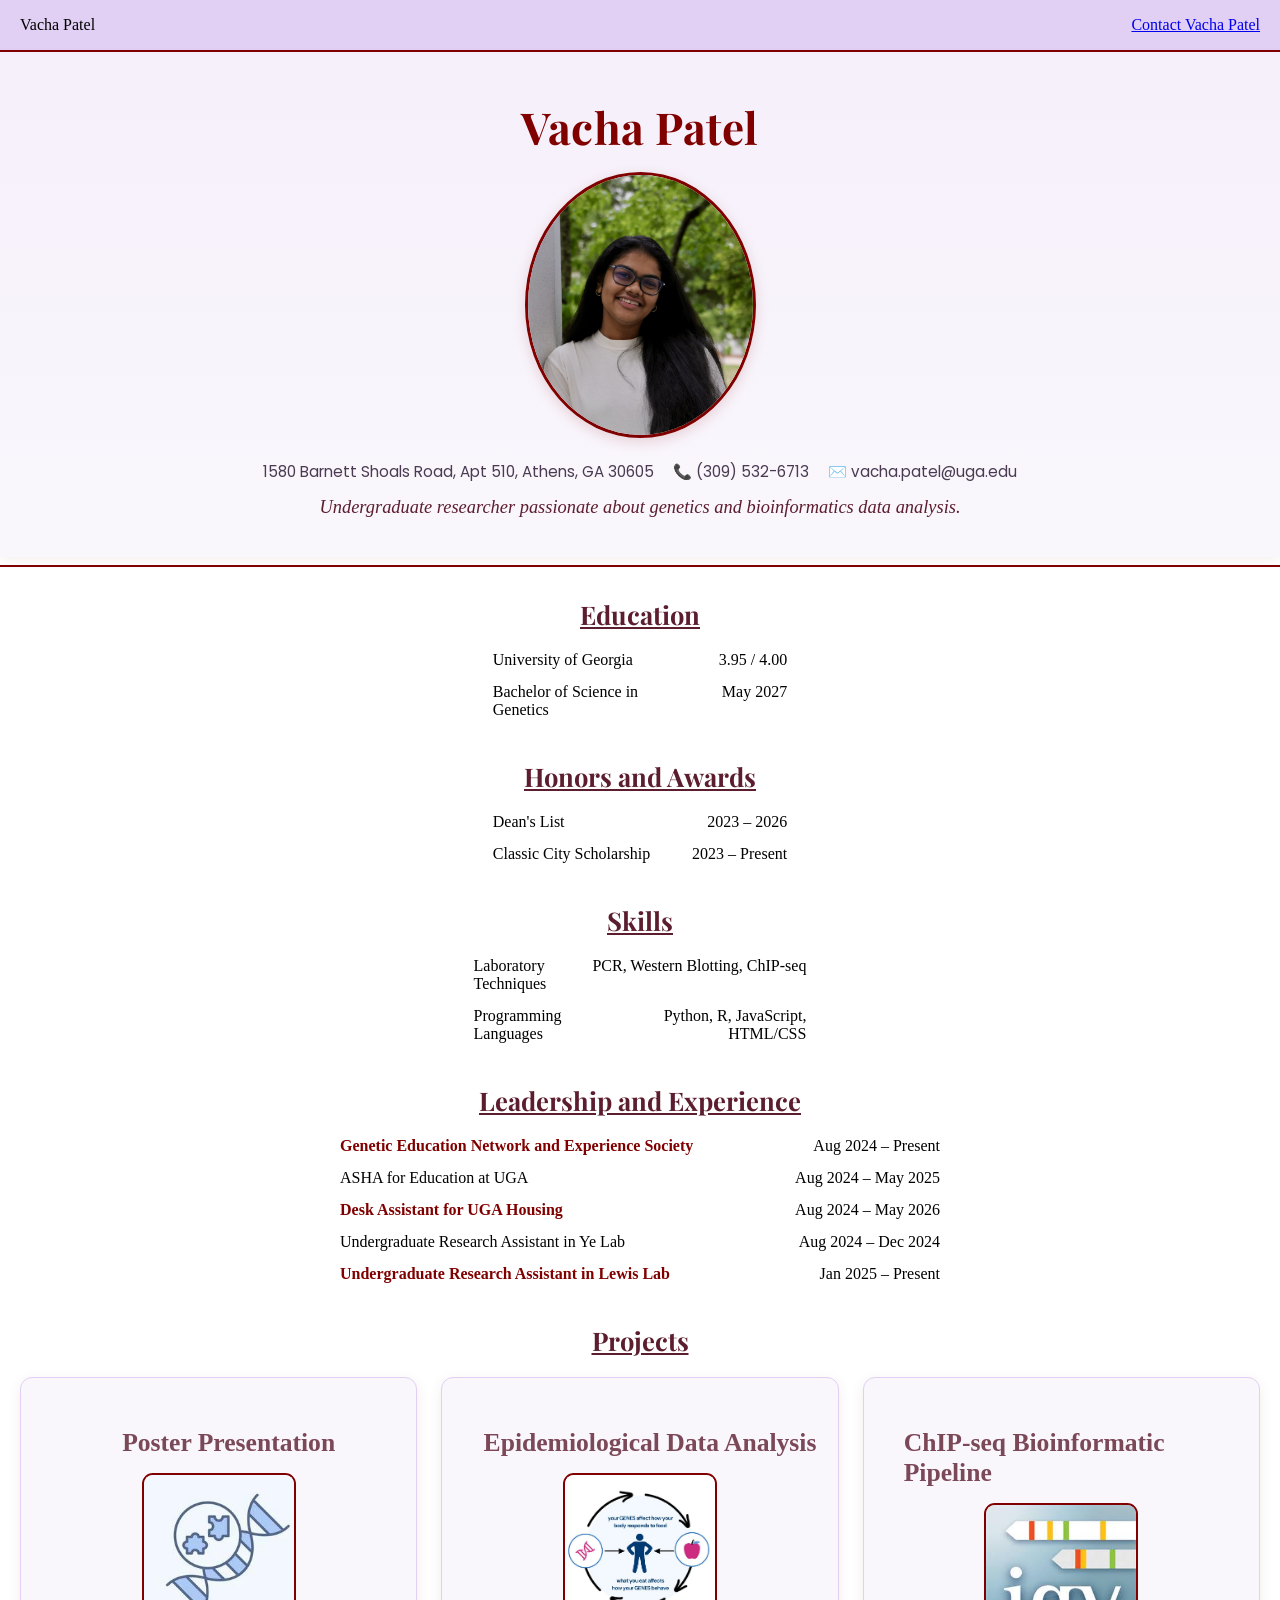
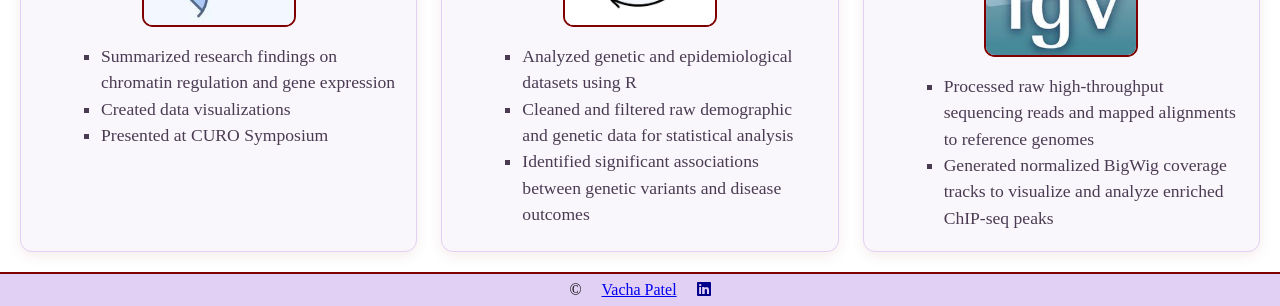
<file: index.html>
<!DOCTYPE html>
<html lang="en">
  <head>
    <meta charset="UTF-8" />
    <meta name="viewport" content="width=device-width, initial-scale=1.0" />
    <link rel="stylesheet" href="css/style.css" />
    <title>Vacha Patel</title>
    <link rel="stylesheet" href="https://cdnjs.cloudflare.com/ajax/libs/font-awesome/6.4.2/css/all.min.css">
    <link rel="preconnect" href="https://fonts.googleapis.com">
    <link rel="preconnect" href="https://fonts.gstatic.com" crossorigin>
    <link href="https://fonts.googleapis.com/css2?family=Playfair+Display:ital,wght@0,600;0,700;1,400&family=Poppins:wght@400;500&display=swap" rel="stylesheet">
  </head>
  <body>
      <nav>
          <p> Vacha Patel </p>
          <p> <a href="contact.html">Contact Vacha Patel</a> </p>
      </nav>
      <header>
          <h1>Vacha Patel</h1>
          <img src="images/vacha_headshot.jpeg" alt="Vacha Patel" width="175" height="175">
          <p class="address">1580 Barnett Shoals Road, Apt 510, Athens, GA 30605 &emsp;📞 (309) 532-6713 &emsp;✉️ vacha.patel@uga.edu </p>
          <p class="tagline"> Undergraduate researcher passionate about genetics and bioinformatics data analysis. </p>
      </header>
      <hr>
      <section>
          <h2>Education</h2>
          <div class="education">
          <dl>
              <dt> University of Georgia </dt>
              <dd> 3.95 / 4.00 </dd>
              <dt> Bachelor of Science in Genetics </dt>
              <dd> May 2027 </dd>
          </dl>
          </div>
      </section>
      
      <section>
          <h2> Honors and Awards </h2>
          <div class="honors">
            <dl>
              <dt> Dean's List </dt>
              <dd> 2023 – 2026 </dd>
              <dt> Classic City Scholarship </dt>
              <dd> 2023 – Present </dd>
            </dl>
          </div>
      </section>
      <section>
          <h2> Skills </h2>
          <div class="skills">
            <dl>
                <dt> Laboratory Techniques </dt>
                <dd> PCR, Western Blotting, ChIP-seq </dd>
                <dt> Programming Languages </dt>
                <dd> Python, R, JavaScript, HTML/CSS </dd>
            </dl>
          </div>
      </section>
      <section>
          <h2> Leadership and Experience </h2>
          <div class="experience">
            <dl>
                <dt> <a href="https://www.instagram.com/genesatuga/" target="_blank">Genetic Education Network and Experience Society</a></dt>
                <dd> Aug 2024 – Present</dd>
                <dt> ASHA for Education at UGA</dt>
                <dd> Aug 2024 – May 2025</dd>
                <dt> <a href="https://housing.uga.edu/" target="_blank">Desk Assistant for UGA Housing</a></dt>
                <dd> Aug 2024 – May 2026</dd>
                <dt> Undergraduate Research Assistant in Ye Lab</dt>
                <dd> Aug 2024 – Dec 2024</dd>
                <dt> <a href="https://lewislab.uga.edu/home" target="_blank">Undergraduate Research Assistant in Lewis Lab</a></dt>
                <dd> Jan 2025 – Present</dd>
            </dl>
            </div>
      </section>
      <section>
          <h2> Projects </h2>
          <div class="three-col">
            <div class="card">
              <h3> Poster Presentation </h3>
              <img src="images/poster_project.jpeg" alt="Poster" width="100" height="100">
              <ul>
                  <li> Summarized research findings on chromatin regulation and gene expression</li>
                  <li> Created data visualizations </li>
                  <li> Presented at CURO Symposium </li>
              </ul>
            </div>
            <div class="card">
                <h3> Epidemiological Data Analysis </h3>
                <img src="images/project2_image.jpeg" alt="Project 2" width="120" height="110">
                <ul>
                    <li> Analyzed genetic and epidemiological datasets using R </li>
                    <li> Cleaned and filtered raw demographic and genetic data for statistical analysis </li>
                    <li> Identified significant associations between genetic variants and disease outcomes </li>
                </ul>
            </div>
            <div class="card">
                <h3> ChIP-seq Bioinformatic Pipeline </h3>
                <img src="images/project3_image.jpeg" alt="Project 3" width="100" height="100">
                <ul>
                    <li> Processed raw high-throughput sequencing reads and mapped alignments to reference genomes </li>
                    <li> Generated normalized BigWig coverage tracks to visualize and analyze enriched ChIP-seq peaks </li>
                </ul>
            </div>
          </div>
      </section>
      <footer>
          &copy; <a href="contact.html">Vacha Patel</a> 
          <a href="https://www.linkedin.com/in/vacha-patel-3574a92a2/" target="_blank">
              <i class="fa-brands fa-linkedin" style="color:darkblue;"></i>
          </a>
      </footer>
  </body>
  </html>
</file>
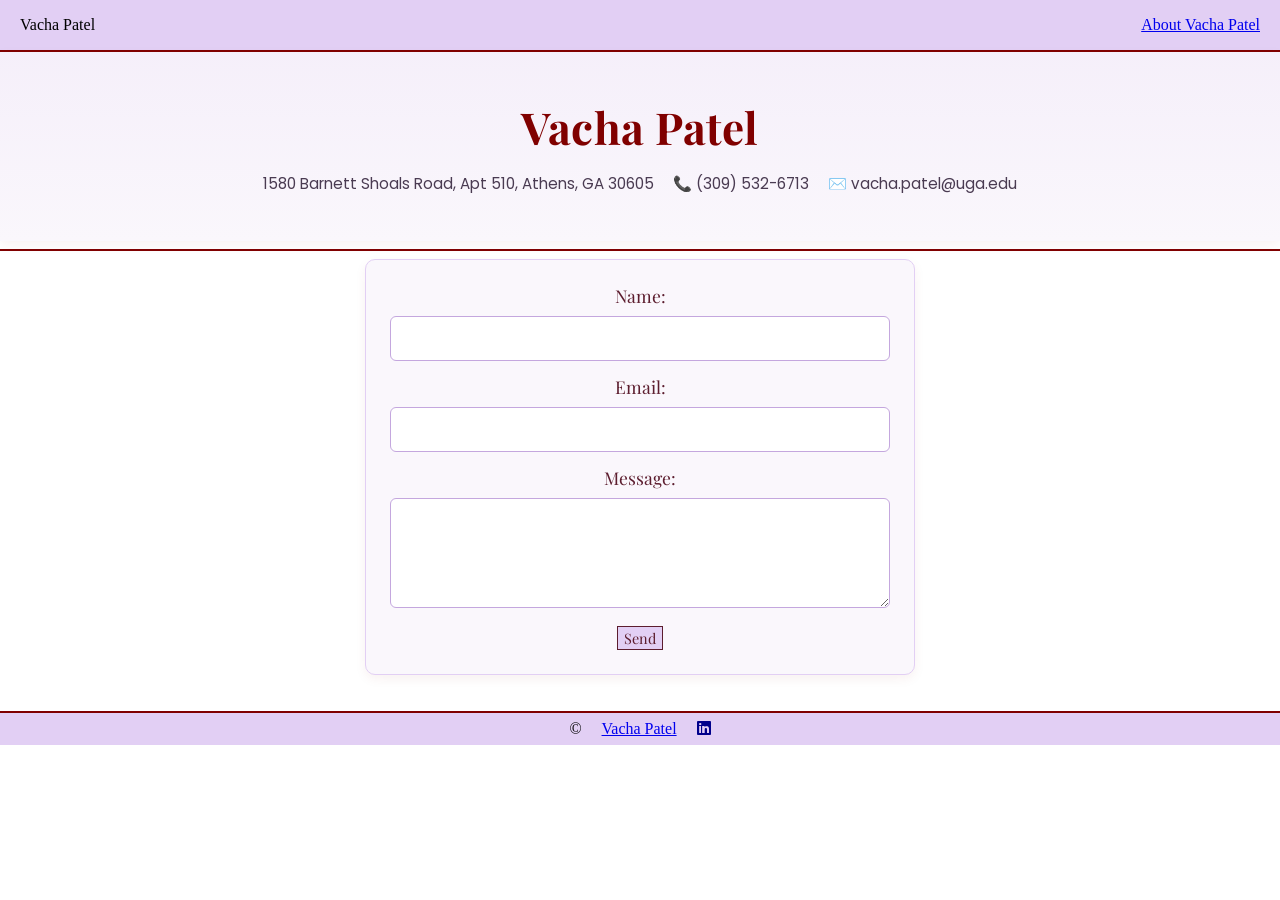
<file: contact.html>
<!DOCTYPE html>
<html lang="en">
  <head>
    <meta charset="UTF-8" />
    <meta name="viewport" content="width=device-width, initial-scale=1.0" />
    <title>Vacha Patel</title>
    <link rel="preconnect" href="https://fonts.googleapis.com">
    <link rel="preconnect" href="https://fonts.gstatic.com" crossorigin>
    <link href="https://fonts.googleapis.com/css2?family=Playfair+Display:ital,wght@0,600;0,700;1,400&family=Poppins:wght@400;500&display=swap" rel="stylesheet">
    <link rel="stylesheet" href="css/style.css" />
    <link rel="stylesheet" href="https://cdnjs.cloudflare.com/ajax/libs/font-awesome/6.4.2/css/all.min.css">
  </head>
  <body class="contact">
   <nav>
        <p> Vacha Patel </p>
        <p> <a href="index.html">About Vacha Patel</a> </p>
    </nav>
    <header>
      <h1>Vacha Patel</h1>
      <p class="address">1580 Barnett Shoals Road, Apt 510, Athens, GA 30605 &emsp;📞 (309) 532-6713 &emsp;✉️ vacha.patel@uga.edu </p>
    </header>
    <hr>
    <section>
        <form class="one-col" method="POST" action="https://formsubmit.co/vkp41821@uga.edu">

            <label>Name:</label>
            <input type="text" name="name" required>

            <label>Email:</label>
            <input type="email" name="email" required>

            <label>Message:</label>
            <textarea name="message"></textarea>

            <button type="submit">Send</button>
        </form>
    </section>  
    <br>
    <br>
    <footer>
         &copy; <a href="index.html">Vacha Patel</a> 
         <a href="https://www.linkedin.com/in/vacha-patel-3574a92a2/" target="_blank">
            <i class="fa-brands fa-linkedin" style="color:darkblue;"></i>
        </a>
    </footer>
    
  </body>
</html>
</file>
<file: css/style.css>
body {
  margin: 0;
  }
/****************   Nav Section **********************/
nav {
  background-color: #e2cff4;
  border-bottom: 2px solid maroon;
  display: flex;
  justify-content: space-between;
  align-items: center;
  padding: 0px 20px;
}

/***********************  Footer Section   **************************/
footer {
	background-color: #e2cff4;
  border-top: 2px solid maroon;
  display: flex;
  justify-content: center;
  align-items: center;
  gap: 20px;
  padding: 7px 0px;
}

/*********** Splash Page ************************/
header {
  background: linear-gradient(180deg, #eaddf476 0%, #FAF7FC 100%);
  text-align: center;
  padding: 45px 20px 35px 20px;
  box-shadow: 0 4px 12px rgba(128, 0, 0, 0.06);
}

header h1 {
  font-family: 'Playfair Display', serif;
  font-size: 2.75rem;
  font-weight: 700;
  color: #800000; /* Maroon */
  margin: 0 0 16px 0;
  letter-spacing: 0.5px;
}

header img {
  border-radius: 50%;
  width: 225px;
  height: 260px;
  border: 3px solid #800000;
  box-shadow: 0 4px 14px rgba(128, 0, 0, 0.15);
  object-fit: cover;
  margin-bottom: 18px;
}

.address {
  font-family: 'Poppins', sans-serif;
  font-size: 0.95rem;
  color: #4A3B52;
  line-height: 1.6;
  margin: 0 0 10px 0;
}

.tagline {
  font-size: 1.15rem;
  font-style: italic;
  color: #5C1D2E;
  max-width: 650px;
  margin: 0 auto;
  line-height: 1.5;
}

/************* Sections ********************/
hr {
  border: none;
  border-top: 2px solid #800000;
  width: 100%;
}

section h2 {
  font-family: 'Playfair Display', serif;
  font-size: 1.6rem;
  color: #5C1D2E;
  margin-top: 30px;
  margin-bottom: 20px;
  display: flex;
  justify-content: center;
  text-decoration: underline;
  text-decoration-color: #5C1D2E;
}

section h3 {
  display: flex;
  font-family: Cambria, Cochin, Georgia, Times, 'Times New Roman', serif;
  font-size: 1.6rem;
  color: #5c1d2ecd;
  margin: 30px 0 5px 20px;
}

.education,
.honors,
.skills,
.experience {
display: flex;
justify-content: center;
margin-bottom: 40px;
}

section dl {
  display: grid;
  grid-template-columns: 1fr auto;
  row-gap: 14px;
  column-gap: 28px;
  align-items: baseline;
  width: 23%;
  max-width: 600px;
  margin: 0 auto;
}

.skills dl {
  width: 26%;
  max-width: 600px;
}
.experience dl{
  width: 100%;
  max-width: 600px;
}

section dt {
  text-align: left;
  font-family: Cambria, Cochin, Georgia, Times, 'Times New Roman', serif;
}

section dd {
  margin: 0;
  text-align: right;
  white-space: normal;
  font-family: Cambria, Cochin, Georgia, Times, 'Times New Roman', serif;

}

section ul {
  list-style-type: square;
  line-height: 1.5;
  color: #4A3B52;
  margin: 0 0 0 20px;
  font-family: Cambria, Cochin, Georgia, Times, 'Times New Roman', serif;
  font-size: 1.1rem;
}

section a {
  color: #800000; 
  text-decoration: none;
  font-weight: 600;
  transition: all 0.2s ease-in-out;
}

section a:hover {
  color: #511826;
  text-decoration: underline; 
  background-color: rgba(217, 196, 236, 0.35); 
  border-radius: 3px;
  padding: 1px 4px;
}

/**************   Projects   *****************/
.three-col {
	display: grid;
  grid-template-columns: 1fr 1fr 1fr;
  gap: 24px;
  margin: 20px;
}

.card img {
  width: 150px;
  height: 150px;
  object-fit: cover;
  border-radius: 7%;
  border: 2px solid #800000;
  margin: 10px 0 16px 0;
}

.card {
  background-color: #FAF7FC;
  border: 1px solid #e2cff4;
  border-radius: 12px;
  padding: 20px;
  box-shadow: 0 4px 14px rgba(128, 0, 0, 0.08);
  display: flex;
  flex-direction: column;
  align-items: center; 
  text-align: left;
  transition: transform 0.2s ease, box-shadow 0.2s ease;
}

/**************   Responsiveness   *****************/
@media (max-width: 680px) {
    nav {
      flex-direction: column;
      padding: 15px 10px;
      gap: 12px;
      text-align: center;
    }

    .three-col {
      grid-template-columns: 1fr;
      justify-items: center;
      max-width: 400px;  
      margin: 16px auto 0 auto;  
      
    }
}

/**************   Contact Page   *****************/
.one-col {
  display: flex;
  flex-direction: column;
  max-width: 500px; 
  margin: 0 auto; 
  padding: 24px;
  background-color: #FAF7FC;
  border: 1px solid #e2cff4;
  border-radius: 10px;
  box-shadow: 0 4px 12px rgba(128, 0, 0, 0.06);
  align-items: center;
}
label {
  font-family: 'Playfair Display', serif;
  font-size: 1.1rem;
  color: #5C1D2E;
  padding: 0px 0px 5px 0px;
}

button {
  color: #5C1D2E;
  background-color: #e2cff4;
  border: 1px solid #5C1D2E;
  font-family: 'Playfair Display', serif;
  font-size: .9rem;
}
input {
  width: 100%;
  box-sizing: border-box;
  padding: 10px 12px;
  margin-top: 4px;
  margin-bottom: 14px;
  font-family: 'Poppins', sans-serif;
  font-size: 0.95rem;
  border: 1.5px solid #C4A7DE;
  border-radius: 6px;
  background-color: #FFFFFF;
  color: #332738;
  outline: none;
  transition: border-color 0.2s ease, box-shadow 0.2s ease;
}

textarea {
  width: 100%;
  box-sizing: border-box;
  padding: 10px 12px;
  margin-top: 4px;
  margin-bottom: 18px;
  font-family: 'Poppins', sans-serif;
  font-size: 0.95rem;
  border: 1.5px solid #C4A7DE;
  border-radius: 6px;
  background-color: #FFFFFF;
  color: #332738;
  outline: none;
  resize: vertical;
  min-height: 110px;
  transition: border-color 0.2s ease, box-shadow 0.2s ease;
}
</file>
